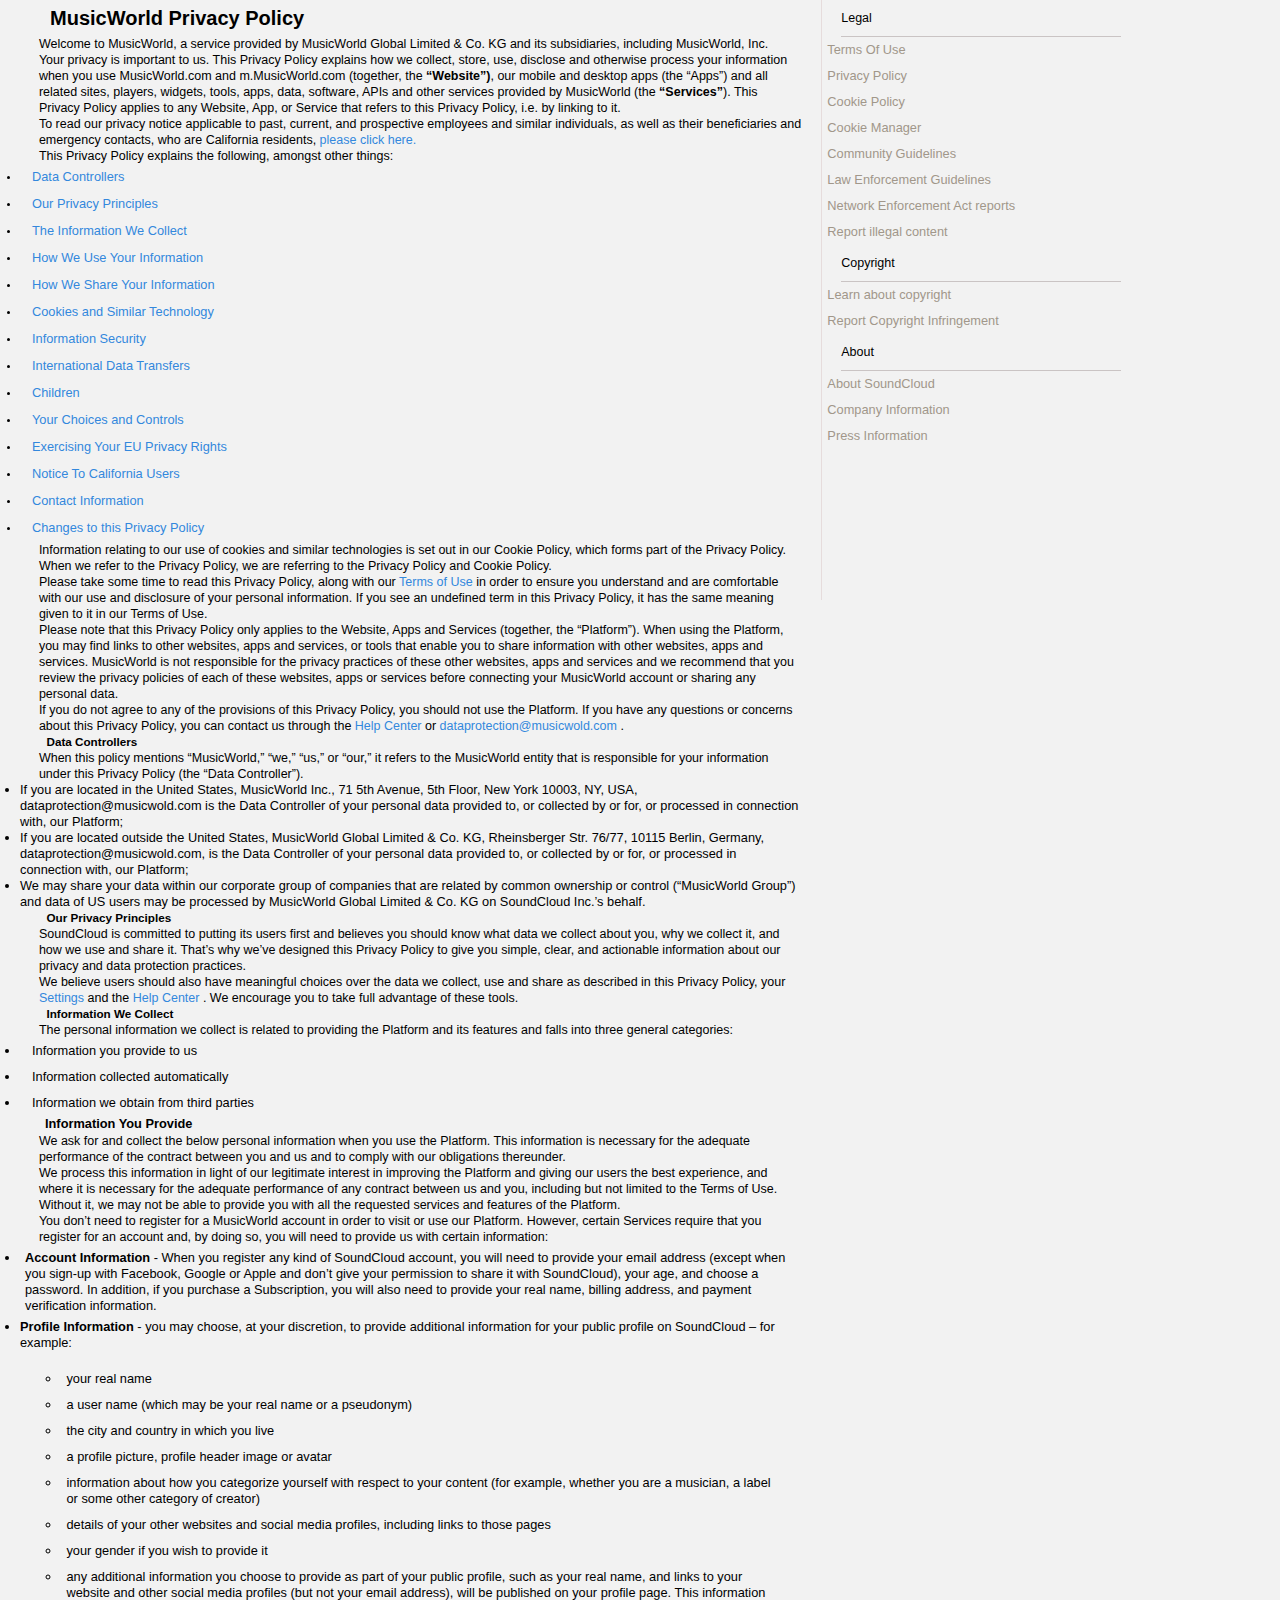
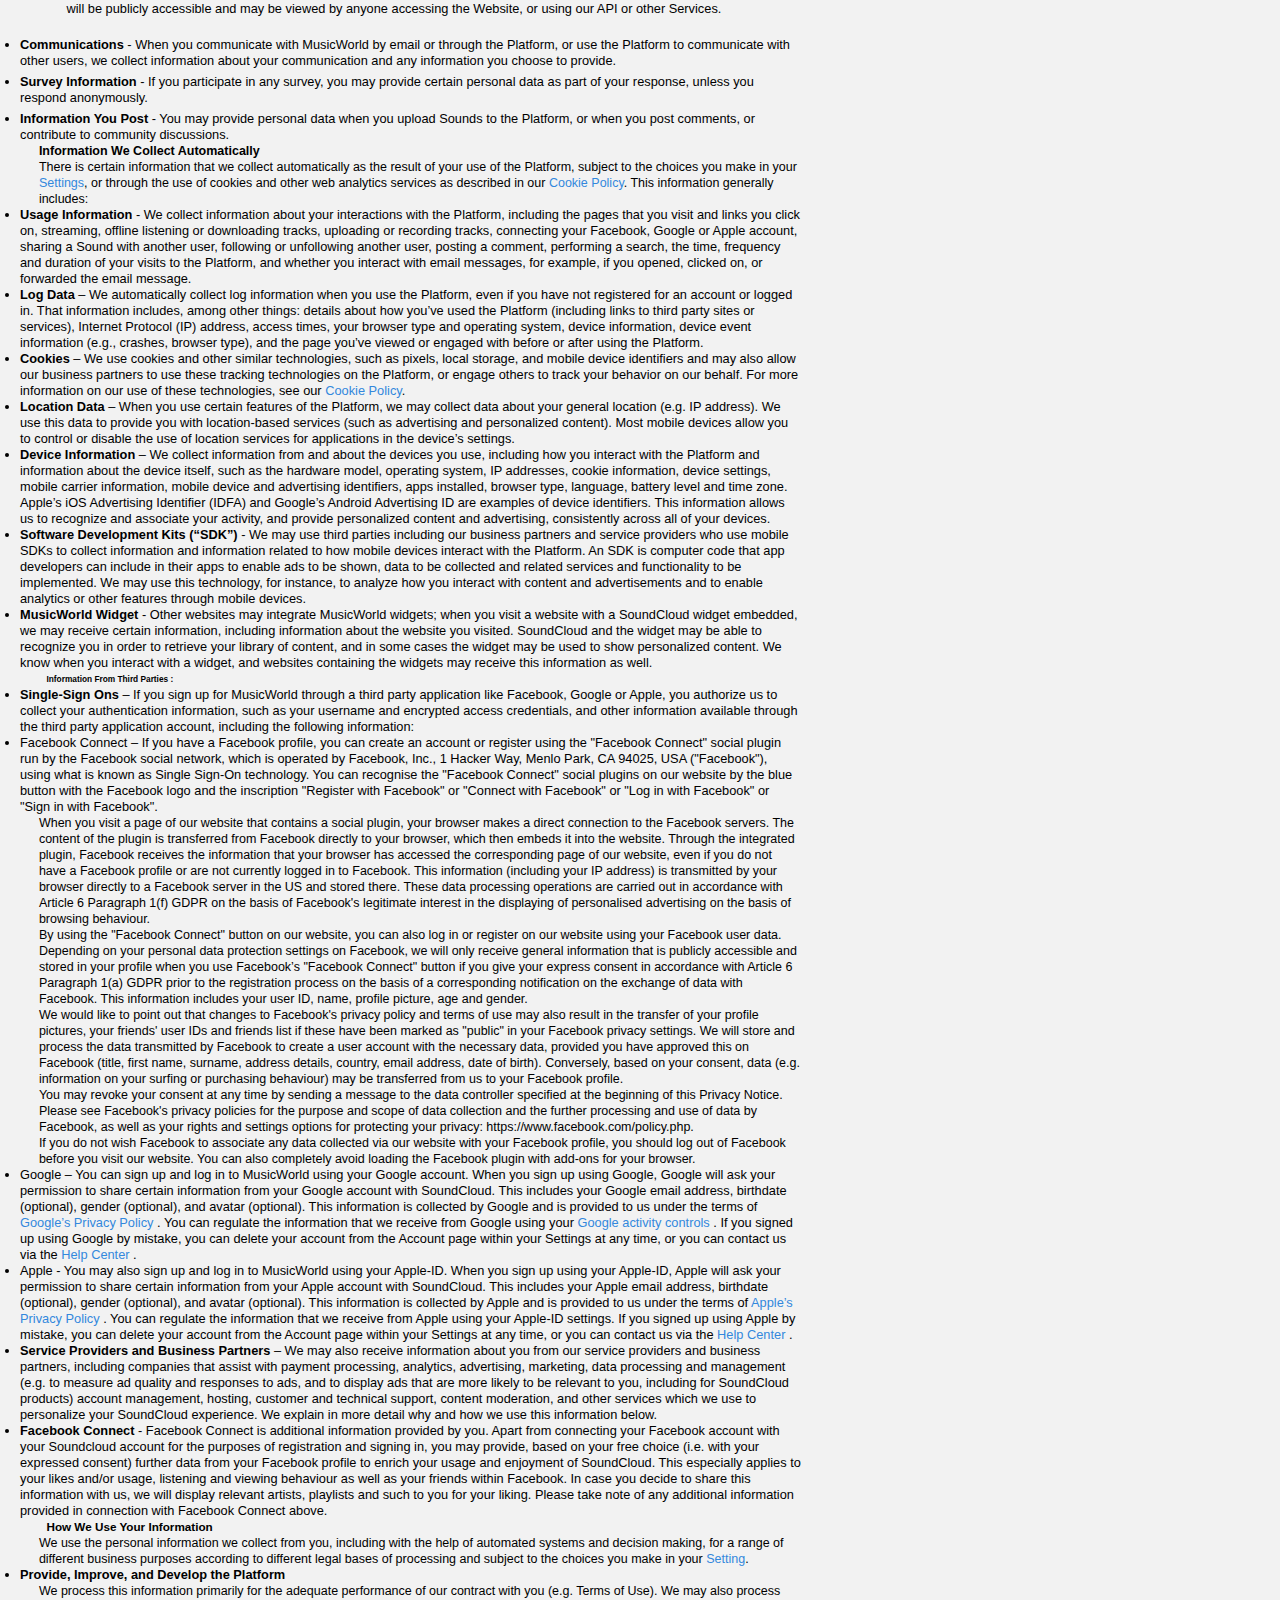
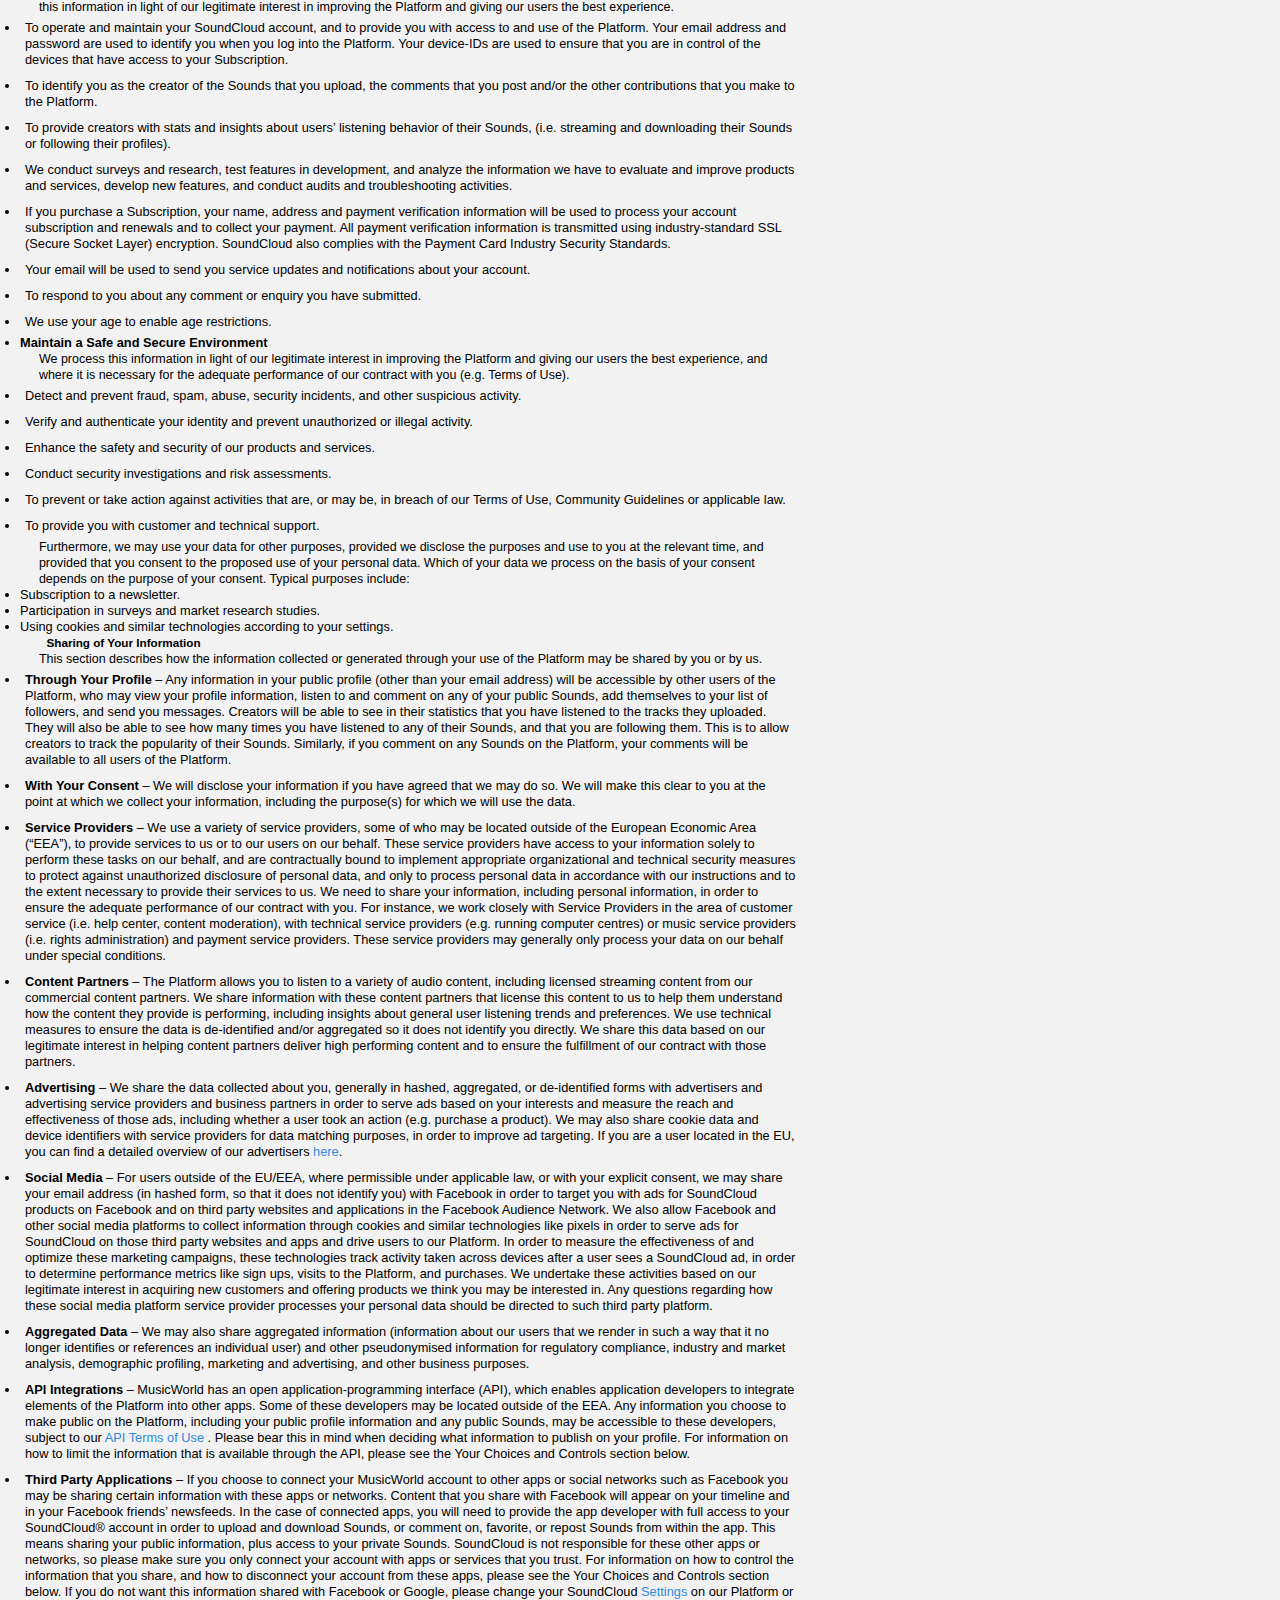
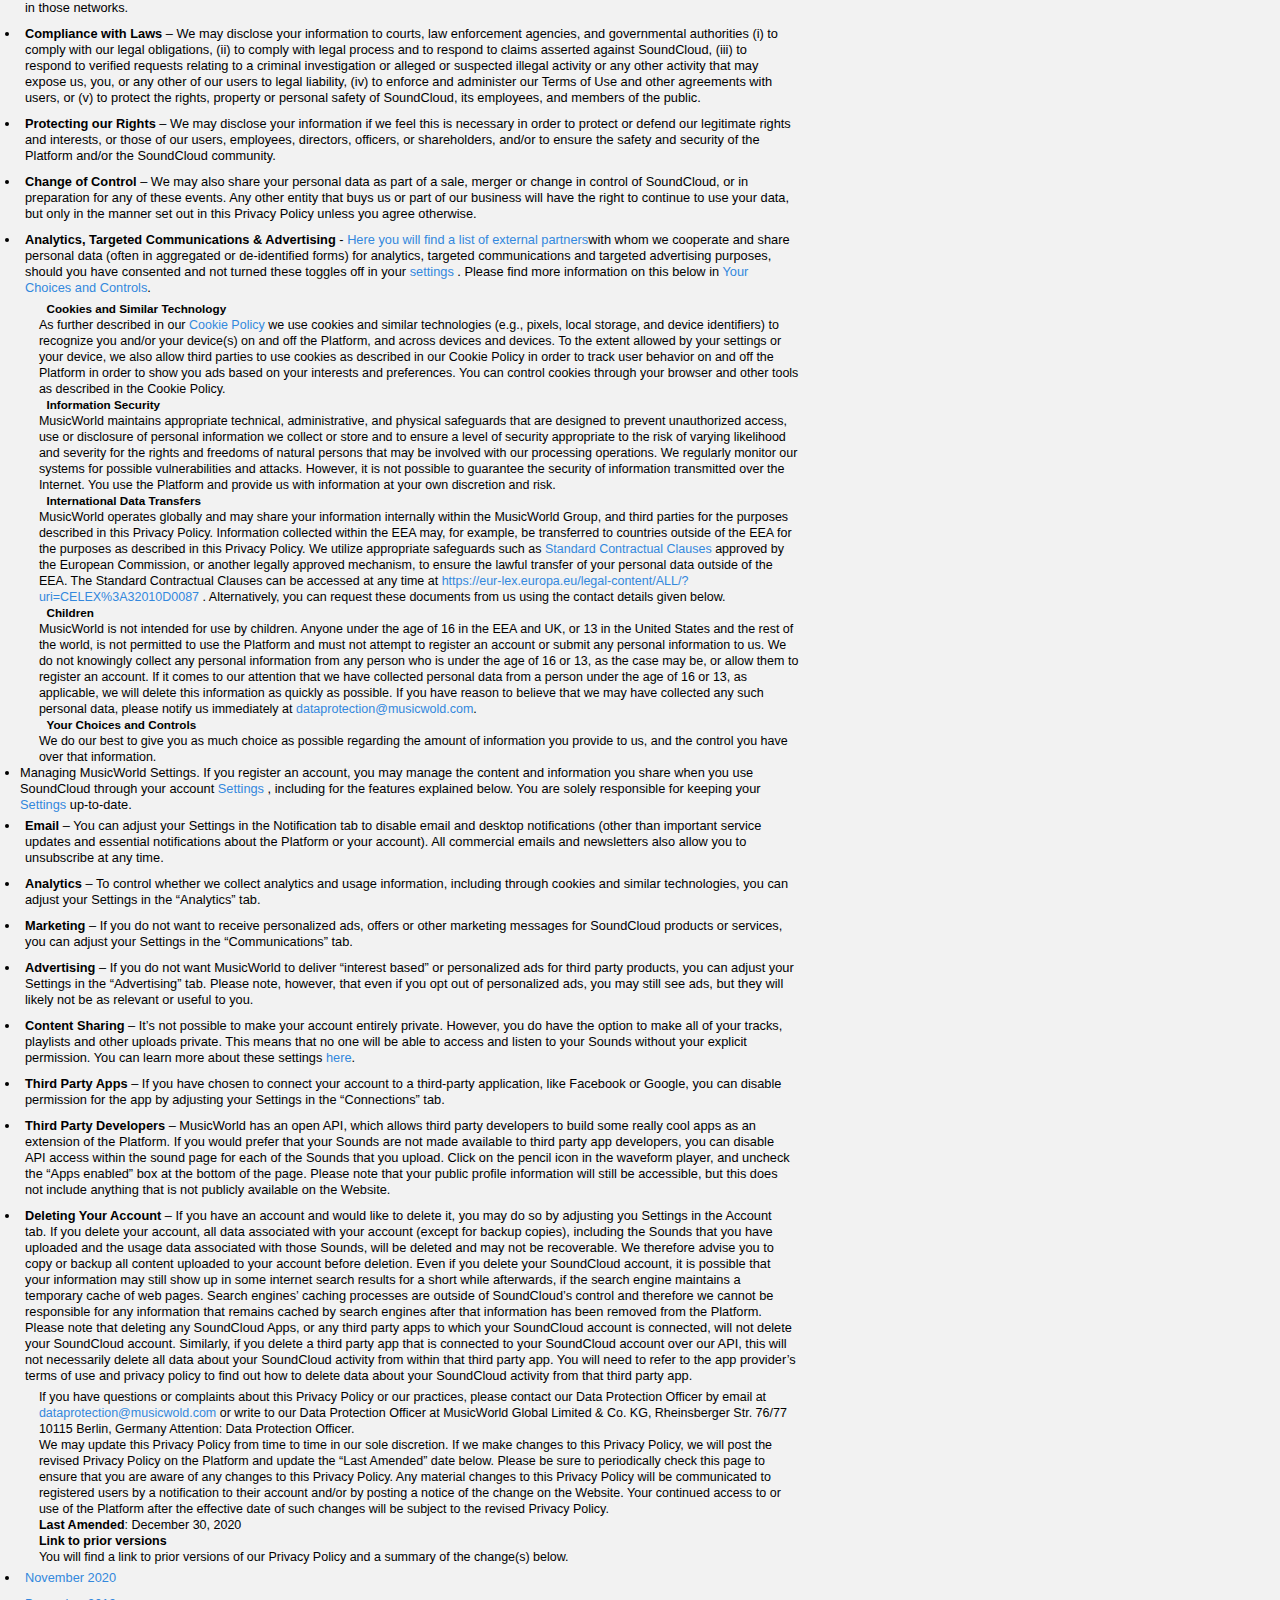
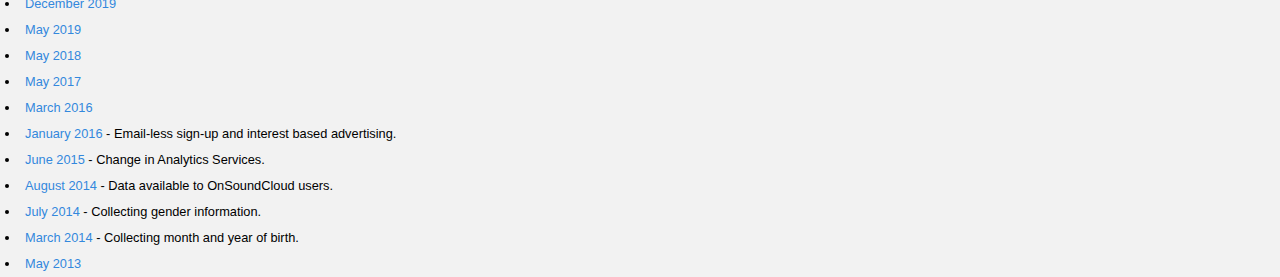
<file: privacy_policy.html>
<!DOCTYPE html>
<html lang="en">
<head>
  <meta charset="UTF-8">
  <meta http-equiv="X-UA-Compatible" content="IE=edge">
  <meta name="viewport" content="width=device-width, initial-scale=1.0">
  <title>Privacy Policy and MusicWorld</title>
  <link rel="stylesheet" href="./assets/css/privacy_policy.css">
  <link rel="stylesheet" href="./assets/css/base.css">
  <link rel="icon" type="image/x-icon" href="./assets/img/favicon.png">
</head>
<body>
  <div class="container_privacy_policy">
    <div class="privacy_policy_left">
      <div class="privacy_policy_title">
        <h1 class="privacy_policy_text">
          MusicWorld Privacy Policy
        </h1>
        <p>Welcome to MusicWorld, a service provided by MusicWorld Global Limited & Co. KG
           and its subsidiaries, including MusicWorld, Inc.</p>
        <p>Your privacy is important to us. This Privacy Policy 
          explains how we collect, store, use, disclose and otherwise process 
          your information when you use MusicWorld.com and m.MusicWorld.com
           (together, the <strong>“Website”)</strong>, our mobile and desktop apps (the “Apps”) and all 
           related sites, players, widgets, tools, apps, data, software, APIs and other services 
           provided by MusicWorld (the <strong>“Services”</strong>). This Privacy Policy applies to any Website, App,
            or Service that refers to this Privacy Policy, i.e. by linking to it.</p>
        <p>To read our privacy notice applicable to past, current, and prospective employees and similar individuals, 
          as well as their beneficiaries and emergency contacts, who are California residents,
          <a href="" class="click_hear">please click here.</a>
        </p>
        <p>This Privacy Policy explains the following, amongst other things:</p>
        <ul class="privacy_policy_title_list">
          <li><a href="">Data Controllers</a></li>
          <li><a href="">Our Privacy Principles</a></li>
          <li><a href="">The Information We Collect</a></li>
          <li><a href="">How We Use Your Information</a></li>
          <li><a href="">How We Share Your Information</a></li>
          <li><a href="">Cookies and Similar Technology</a></li>
          <li><a href="">Information Security</a></li>
          <li><a href="">International Data Transfers</a></li>
          <li><a href="">Children</a></li>
          <li><a href="">Your Choices and Controls</a></li>
          <li><a href="">Exercising Your EU Privacy Rights</a></li>
          <li><a href="">Notice To California Users</a></li>
          <li><a href="">Contact Information</a></li>
          <li><a href="">Changes to this Privacy Policy</a></li>
        </ul>
        <p>
          Information relating to our use of cookies and similar 
          technologies is set out in our Cookie Policy, which forms 
          part of the Privacy Policy. When we refer to the Privacy Policy, 
          we are referring to the Privacy Policy and Cookie Policy.
        </p>
        <p>Please take some time to read this Privacy Policy, along with our <a href="" class="terms_of_use">Terms of Use</a> in order to ensure you understand and are comfortable with our
          use and disclosure of your personal information.
           If you see an undefined term in this Privacy Policy, 
           it has the same meaning given to it in our Terms of Use. </p>
        <p>Please note that this Privacy Policy only applies to the Website, 
          Apps and Services (together, the “Platform”). When using the Platform,
           you may find links to other websites, apps and services, 
           or tools that enable you to share information with other websites,
            apps and services. MusicWorld is not responsible for the privacy
             practices of these other websites, apps and services and we recommend
              that you review the privacy policies of each of these websites, apps 
              or services before connecting your MusicWorld account or sharing any personal data.</p>   
        <p>
          If you do not agree to any of the provisions of this Privacy Policy, you should not use the Platform.
           If you have any questions or concerns about this Privacy Policy, you can contact us through the
           <a href=""> Help Center</a> or <a href="">dataprotection@musicwold.com</a> .
        </p>
      </div>
      <div class="data_controllers">
        <h3>Data Controllers</h3>
        <p>
          When this policy mentions “MusicWorld,” “we,” “us,” or “our,” it refers to the
          MusicWorld entity that is responsible for your information 
           under this Privacy Policy (the “Data Controller”).
        </p>
        <ul class="data_controllers_title">
          <li>If you are located in the United States, MusicWorld Inc., 71 5th Avenue,
             5th Floor, New York 10003, NY, USA, dataprotection@musicwold.com is the 
             Data Controller of your personal data provided to, or collected by or for,
              or processed in connection with, our Platform;</li>
          <li>If you are located outside the United States, MusicWorld
             Global Limited & Co. KG, Rheinsberger Str. 76/77, 10115 Berlin,
              Germany, dataprotection@musicwold.com, is the Data Controller of
               your personal data provided to, or collected by or for, or processed
                in connection with, our Platform;</li>
          <li>We may share your data within our corporate group of companies that are related by common ownership or control 
            (“MusicWorld Group”) and data of US users may be processed by MusicWorld Global Limited & Co. KG on SoundCloud Inc.’s behalf.</li>
        </ul>
      </div>
      <div class="our_privacy_principles">
        <h3>Our Privacy Principles</h3>
        <p>
          SoundCloud is committed to putting its users first and believes
           you should know what data we collect about you, why we collect it,
            and how we use and share it. That’s why we’ve designed this Privacy 
            Policy to give you simple, clear, and actionable information about our
             privacy and data protection practices.
        </p>
        <p>
          We believe users should also have meaningful choices over the data we collect, use and 
          share as described in this Privacy Policy, your <a href=""> Settings</a> and the <a href="">Help Center</a>
          . We encourage you to take full advantage of these tools.
        </p>
      </div>
      <div class="information_we_collect">
        <h3>Information We Collect</h3>
        <p>The personal information we collect is related to providing the Platform and its features and falls into three general categories:</p>
        <ul class="information_we_collect_list">
          <li>Information you provide to us</li>
          <li>Information collected automatically</li>
          <li>Information we obtain from third parties</li>
        </ul>
        <strong class="information_we_collect_text">Information You Provide</strong>
        <p>We ask for and collect the below personal information when you use the Platform. This information is necessary for the adequate performance of the contract between you and us and to comply with our obligations thereunder.</p>
        <p>We process this information in light of our legitimate interest in improving the Platform and giving our users the best experience, and where it is necessary for the adequate performance of any contract between us and you, including but not limited to the Terms of Use. Without it, we may not be able to provide you with all the requested services and features of the Platform.</p>
        <p>You don’t need to register for a MusicWorld account in order to visit or use our Platform. However, certain Services require that you register for an account and, by doing so, you will need to provide us with certain information:</p>
        <ul >
          <li class="information_we_collect_account"><strong>Account Information</strong> - When you register any kind of SoundCloud account, you will need to provide your email address (except when you sign-up with Facebook, Google or Apple and don’t give your permission to share it with SoundCloud), your age, and choose a password. In addition, if you purchase a Subscription, you will also need to provide your real name, billing address, and payment verification information.</li>
          <li><strong>Profile Information</strong> - you may choose, at your discretion, to provide additional information for your public profile on SoundCloud – for example:
            <ul class="list_content">
              <li>your real name</li>
              <li>a user name (which may be your real name or a pseudonym)</li>
              <li>the city and country in which you live</li>
              <li>a profile picture, profile header image or avatar</li>
              <li>information about how you categorize yourself with respect to your content (for example, whether you are a musician, a label or some other category of creator)</li>
              <li>details of your other websites and social media profiles, including links to those pages</li>
              <li>your gender if you wish to provide it</li>
              <li>any additional information you choose to provide as part of your public profile, such as your real name, and links to your website and other social media profiles (but not your email address), will be published on your profile page. This information will be publicly accessible and may be viewed by anyone accessing the Website, or using our API or other Services.</li>
            </ul>
          </li>
          <li><strong>Communications</strong> - When you communicate with MusicWorld by email or through the Platform, or use the Platform to communicate with other users, we collect information about your communication and any information you choose to provide.</li>
          <li class="information_we_collect_Survey"><strong>Survey Information </strong>- If you participate in any survey, you may provide certain personal data as part of your response, unless you respond anonymously.</li>
          <li><strong>Information You Post</strong> - You may provide personal data when you upload Sounds to the Platform, or when you post comments, or contribute to community discussions.</li>
        </ul>
        <p><strong>Information We Collect Automatically</strong></p>
        <p>There is certain information that we collect automatically as the result of your use of the Platform, subject to the choices you make in your <a href=""> Settings</a>, or through the use of cookies and other web analytics services as described in our 
            <a href=""> Cookie Policy</a>. This information generally includes:  
        </p>
        <ul>
          <li><strong>Usage Information</strong> - We collect information about your interactions with the Platform, including the pages that you visit and links you click on, streaming, offline listening or downloading tracks, uploading or recording tracks, connecting your Facebook, Google or Apple account, sharing a Sound with another user, following or unfollowing another user, posting a comment, performing a search, the time, frequency and duration of your visits to the Platform, and whether you interact with email messages, for example, if you opened, clicked on, or forwarded the email message.</li>
          <li><strong>Log Data</strong> – We automatically collect log information when you use the Platform, even if you have not registered for an account or logged in. That information includes, among other things: details about how you’ve used the Platform (including links to third party sites or services), Internet Protocol (IP) address, access times, your browser type and operating system, device information, device event information (e.g., crashes, browser type), and the page you’ve viewed or engaged with before or after using the Platform.</li>
          <li><strong>Cookies</strong> – We use cookies and other similar technologies, such as pixels, local storage, and mobile device identifiers and may also allow our business partners to use these tracking technologies on the Platform, or engage others to track your behavior on our behalf. For more information on our use of these technologies, see our <a href=""> Cookie Policy</a>.</li>
          <li><strong>Location Data</strong> – When you use certain features of the Platform, we may collect data about your general location (e.g. IP address). We use this data to provide you with location-based services (such as advertising and personalized content). Most mobile devices allow you to control or disable the use of location services for applications in the device’s settings.</li>
          <li><strong>Device Information</strong> – We collect information from and about the devices you use, including how you interact with the Platform and information about the device itself, such as the hardware model, operating system, IP addresses, cookie information, device settings, mobile carrier information, mobile device and advertising identifiers, apps installed, browser type, language, battery level and time zone. Apple’s iOS Advertising Identifier (IDFA) and Google’s Android Advertising ID are examples of device identifiers. This information allows us to recognize and associate your activity, and provide personalized content and advertising, consistently across all of your devices.</li>
          <li><strong>Software Development Kits (“SDK”)</strong> - We may use third parties including our business partners and service providers who use mobile SDKs to collect information and information related to how mobile devices interact with the Platform. An SDK is computer code that app developers can include in their apps to enable ads to be shown, data to be collected and related services and functionality to be implemented. We may use this technology, for instance, to analyze how you interact with content and advertisements and to enable analytics or other features through mobile devices.</li>
          <li><strong>MusicWorld Widget</strong> - Other websites may integrate MusicWorld widgets; when you visit a website with a SoundCloud widget embedded, we may receive certain information, including information about the website you visited. SoundCloud and the widget may be able to recognize you in order to retrieve your library of content, and in some cases the widget may be used to show personalized content. We know when you interact with a widget, and websites containing the widgets may receive this information as well.</li>
        </ul>
        <h5>Information From Third Parties : </h5>
        <li><strong>Single-Sign Ons</strong> – If you sign up for MusicWorld through a third party application like Facebook, Google or Apple, you authorize us to collect your authentication information, such as your username and encrypted access credentials, and other information available through the third party application account, including the following information:
           <ul>
             <li>Facebook Connect – If you have a Facebook profile, you can create an account or register using the "Facebook Connect" social plugin run by the Facebook social network, which is operated by Facebook, Inc., 1 Hacker Way, Menlo Park, CA 94025, USA ("Facebook"), using what is known as Single Sign-On technology. You can recognise the "Facebook Connect" social plugins on our website by the blue button with the Facebook logo and the inscription "Register with Facebook" or "Connect with Facebook" or "Log in with Facebook" or "Sign in with Facebook".</li>
             <p>When you visit a page of our website that contains a social plugin, your browser makes a direct connection to the Facebook servers. The content of the plugin is transferred from Facebook directly to your browser, which then embeds it into the website. Through the integrated plugin, Facebook receives the information that your browser has accessed the corresponding page of our website, even if you do not have a Facebook profile or are not currently logged in to Facebook. This information (including your IP address) is transmitted by your browser directly to a Facebook server in the US and stored there. These data processing operations are carried out in accordance with Article 6 Paragraph 1(f) GDPR on the basis of Facebook's legitimate interest in the displaying of personalised advertising on the basis of browsing behaviour.
            </p>
            <p>By using the "Facebook Connect" button on our website, you can also log in or register on our website using your Facebook user data. Depending on your personal data protection settings on Facebook, we will only receive general information that is publicly accessible and stored in your profile when you use Facebook’s "Facebook Connect" button if you give your express consent in accordance with Article 6 Paragraph 1(a) GDPR prior to the registration process on the basis of a corresponding notification on the exchange of data with Facebook. This information includes your user ID, name, profile picture, age and gender.</p>
            <p>We would like to point out that changes to Facebook's privacy policy and terms of use may also result in the transfer of your profile pictures, your friends' user IDs and friends list if these have been marked as "public" in your Facebook privacy settings. We will store and process the data transmitted by Facebook to create a user account with the necessary data, provided you have approved this on Facebook (title, first name, surname, address details, country, email address, date of birth). Conversely, based on your consent, data (e.g. information on your surfing or purchasing behaviour) may be transferred from us to your Facebook profile.
            </p>
            <p>You may revoke your consent at any time by sending a message to the data controller specified at the beginning of this Privacy Notice.</p>
            <p>Please see Facebook's privacy policies for the purpose and scope of data collection and the further processing and use of data by Facebook, as well as your rights and settings options for protecting your privacy: https://www.facebook.com/policy.php.</p>
            <p>If you do not wish Facebook to associate any data collected via our website with your Facebook profile, you should log out of Facebook before you visit our website. You can also completely avoid loading the Facebook plugin with add-ons for your browser.</p>
            <li>Google – You can sign up and log in to MusicWorld using your Google account. When you sign up using Google, Google will ask your permission to share certain information from your Google account with SoundCloud. This includes your Google email address, birthdate (optional), gender (optional), and avatar (optional). This information is collected by Google and is provided to us under the terms of <a href=""> Google’s Privacy Policy</a>
              . You can regulate the information that we receive from Google using your 
              <a href="">Google activity controls</a> . If you signed up using Google by mistake, you can delete your account from the Account page within your Settings at any time, or you can contact us via the
              <a href=""> Help Center</a> .
            </li>
            <li>
              Apple - You may also sign up and log in to MusicWorld using your Apple-ID. When you sign up using your Apple-ID, Apple will ask your permission to share certain information from your Apple account with SoundCloud. This includes your Apple email address, birthdate (optional), gender (optional), and avatar (optional). This information is collected by Apple and is provided to us under the terms of 
              <a href="">Apple’s Privacy Policy</a> . You can regulate the information that we receive from Apple using your Apple-ID settings. If you signed up using Apple by mistake, you can delete your account from the Account page within your Settings at any time, or you can contact us via the
              <a href=""> Help Center</a> .
            </li>
           </ul>
        </li>
        <li><strong>Service Providers and Business Partners</strong> – We may also receive information about you from our service providers and business partners, including companies that assist with payment processing, analytics, advertising, marketing, data processing and management (e.g. to measure ad quality and responses to ads, and to display ads that are more likely to be relevant to you, including for SoundCloud products) account management, hosting, customer and technical support, content moderation, and other services which we use to personalize your SoundCloud experience. We explain in more detail why and how we use this information below.</li>
        <li><strong>Facebook Connect</strong> - Facebook Connect is additional information provided by you. Apart from connecting your Facebook account with your Soundcloud account for the purposes of registration and signing in, you may provide, based on your free choice (i.e. with your expressed consent) further data from your Facebook profile to enrich your usage and enjoyment of SoundCloud. This especially applies to your likes and/or usage, listening and viewing behaviour as well as your friends within Facebook. In case you decide to share this information with us, we will display relevant artists, playlists and such to you for your liking. Please take note of any additional information provided in connection with Facebook Connect above.</li>

      </div>
      <div class="how_we_use_your_information">
        <h3>How We Use Your Information</h3>
        <p>We use the personal information we collect from you, including with the help of automated systems and decision making, for a range of different business purposes according to different legal bases of processing and subject to the choices you make in your <a href="">Setting</a>.</p>
        <li><strong>Provide, Improve, and Develop the Platform</strong></li>
        <p>We process this information primarily for the adequate performance of our contract with you (e.g. Terms of Use). We may also process this information in light of our legitimate interest in improving the Platform and giving our users the best experience.</p>
        <ul class="how_we_use_your_information-text">
          <li>To operate and maintain your SoundCloud account, and to provide you with access to and use of the Platform. Your email address and password are used to identify you when you log into the Platform. Your device-IDs are used to ensure that you are in control of the devices that have access to your Subscription.</li>
          <li>To identify you as the creator of the Sounds that you upload, the comments that you post and/or the other contributions that you make to the Platform.</li>
          <li>To provide creators with stats and insights about users’ listening behavior of their Sounds, (i.e. streaming and downloading their Sounds or following their profiles).</li>
          <li>We conduct surveys and research, test features in development, and analyze the information we have to evaluate and improve products and services, develop new features, and conduct audits and troubleshooting activities.</li>
          <li>If you purchase a Subscription, your name, address and payment verification information will be used to process your account subscription and renewals and to collect your payment. All payment verification information is transmitted using industry-standard SSL (Secure Socket Layer) encryption. SoundCloud also complies with the Payment Card Industry Security Standards.</li>
          <li>Your email will be used to send you service updates and notifications about your account.</li>
          <li>To respond to you about any comment or enquiry you have submitted.</li>
          <li>We use your age to enable age restrictions.</li>
        </ul>
        <li>
          <strong>Maintain a Safe and Secure Environment</strong>
        </li>
        <p>We process this information in light of our legitimate interest in improving the Platform and giving our users the best experience, and where it is necessary for the adequate performance of our contract with you (e.g. Terms of Use).</p>
        <ul class="how_we_use_your_information-text">
          <li>Detect and prevent fraud, spam, abuse, security incidents, and other suspicious activity.</li>
          <li>Verify and authenticate your identity and prevent unauthorized or illegal activity.</li>
          <li>Enhance the safety and security of our products and services.</li>
          <li>Conduct security investigations and risk assessments.</li>
          <li>To prevent or take action against activities that are, or may be, in breach of our Terms of Use, Community Guidelines or applicable law.</li>
          <li>To provide you with customer and technical support.</li>
        </ul>
        <p>Furthermore, we may use your data for other purposes, provided we disclose the purposes and use to you at the relevant time, and provided that you consent to the proposed use of your personal data. Which of your data we process on the basis of your consent depends on the purpose of your consent. Typical purposes include:</p>
        <ul>
          <li>Subscription to a newsletter.</li>
          <li>Participation in surveys and market research studies.</li>
          <li>Using cookies and similar technologies according to your settings.</li>
        </ul>
      </div>
      <div class="sharing_of_your_information">
         <h3>Sharing of Your Information</h3>
         <p>This section describes how the information collected or generated through your use of the Platform may be shared by you or by us.</p>
         <ul class="how_we_use_your_information-text">
           <li><strong>Through Your Profile</strong> – Any information in your public profile (other than your email address) will be accessible by other users of the Platform, who may view your profile information, listen to and comment on any of your public Sounds, add themselves to your list of followers, and send you messages. Creators will be able to see in their statistics that you have listened to the tracks they uploaded. They will also be able to see how many times you have listened to any of their Sounds, and that you are following them. This is to allow creators to track the popularity of their Sounds. Similarly, if you comment on any Sounds on the Platform, your comments will be available to all users of the Platform.</li>
           <li><strong>With Your Consent</strong> – We will disclose your information if you have agreed that we may do so. We will make this clear to you at the point at which we collect your information, including the purpose(s) for which we will use the data.</li>
           <li><strong>Service Providers</strong> – We use a variety of service providers, some of who may be located outside of the European Economic Area (“EEA”), to provide services to us or to our users on our behalf. These service providers have access to your information solely to perform these tasks on our behalf, and are contractually bound to implement appropriate organizational and technical security measures to protect against unauthorized disclosure of personal data, and only to process personal data in accordance with our instructions and to the extent necessary to provide their services to us. We need to share your information, including personal information, in order to ensure the adequate performance of our contract with you. For instance, we work closely with Service Providers in the area of customer service (i.e. help center, content moderation), with technical service providers (e.g. running computer centres) or music service providers (i.e. rights administration) and payment service providers. These service providers may generally only process your data on our behalf under special conditions.</li>
           <li><strong>Content Partners</strong> – The Platform allows you to listen to a variety of audio content, including licensed streaming content from our commercial content partners. We share information with these content partners that license this content to us to help them understand how the content they provide is performing, including insights about general user listening trends and preferences. We use technical measures to ensure the data is de-identified and/or aggregated so it does not identify you directly. We share this data based on our legitimate interest in helping content partners deliver high performing content and to ensure the fulfillment of our contract with those partners.</li>
           <li><strong>Advertising</strong> – We share the data collected about you, generally in hashed, aggregated, or de-identified forms with advertisers and advertising service providers and business partners in order to serve ads based on your interests and measure the reach and effectiveness of those ads, including whether a user took an action (e.g. purchase a product). We may also share cookie data and device identifiers with service providers for data matching purposes, in order to improve ad targeting. If you are a user located in the EU, you can find a detailed overview of our advertisers <a href="">here</a>.</li>
           <li><strong>Social Media</strong> – For users outside of the EU/EEA, where permissible under applicable law, or with your explicit consent, we may share your email address (in hashed form, so that it does not identify you) with Facebook in order to target you with ads for SoundCloud products on Facebook and on third party websites and applications in the Facebook Audience Network. We also allow Facebook and other social media platforms to collect information through cookies and similar technologies like pixels in order to serve ads for SoundCloud on those third party websites and apps and drive users to our Platform. In order to measure the effectiveness of and optimize these marketing campaigns, these technologies track activity taken across devices after a user sees a SoundCloud ad, in order to determine performance metrics like sign ups, visits to the Platform, and purchases. We undertake these activities based on our legitimate interest in acquiring new customers and offering products we think you may be interested in. Any questions regarding how these social media platform service provider processes your personal data should be directed to such third party platform.</li>
           <li><strong>Aggregated Data</strong> – We may also share aggregated information (information about our users that we render in such a way that it no longer identifies or references an individual user) and other pseudonymised information for regulatory compliance, industry and market analysis, demographic profiling, marketing and advertising, and other business purposes.</li>
           <li><strong>API Integrations</strong> – MusicWorld has an open application-programming interface (API), which enables application developers to integrate elements of the Platform into other apps. Some of these developers may be located outside of the EEA. Any information you choose to make public on the Platform, including your public profile information and any public Sounds, may be accessible to these developers, subject to our
             <a href=""> API Terms of Use</a> . Please bear this in mind when deciding what information to publish on your profile. For information on how to limit the information that is available through the API, please see the Your Choices and Controls section below.
           </li>
           <li><strong>Third Party Applications</strong> – If you choose to connect your MusicWorld account to other apps or social networks such as Facebook you may be sharing certain information with these apps or networks. Content that you share with Facebook will appear on your timeline and in your Facebook friends’ newsfeeds. In the case of connected apps, you will need to provide the app developer with full access to your SoundCloud® account in order to upload and download Sounds, or comment on, favorite, or repost Sounds from within the app. This means sharing your public information, plus access to your private Sounds. SoundCloud is not responsible for these other apps or networks, so please make sure you only connect your account with apps or services that you trust. For information on how to control the information that you share, and how to disconnect your account from these apps, please see the Your Choices and Controls section below. If you do not want this information shared with Facebook or Google, please change your SoundCloud
             <a href="">Settings</a>  on our Platform or in those networks.
           </li>
           <li><strong>Compliance with Laws</strong> – We may disclose your information to courts, law enforcement agencies, and governmental authorities (i) to comply with our legal obligations, (ii) to comply with legal process and to respond to claims asserted against SoundCloud, (iii) to respond to verified requests relating to a criminal investigation or alleged or suspected illegal activity or any other activity that may expose us, you, or any other of our users to legal liability, (iv) to enforce and administer our Terms of Use and other agreements with users, or (v) to protect the rights, property or personal safety of SoundCloud, its employees, and members of the public.</li>
           <li><strong>Protecting our Rights</strong> – We may disclose your information if we feel this is necessary in order to protect or defend our legitimate rights and interests, or those of our users, employees, directors, officers, or shareholders, and/or to ensure the safety and security of the Platform and/or the SoundCloud community.</li>
           <li><strong>Change of Control</strong> – We may also share your personal data as part of a sale, merger or change in control of SoundCloud, or in preparation for any of these events. Any other entity that buys us or part of our business will have the right to continue to use your data, but only in the manner set out in this Privacy Policy unless you agree otherwise.</li>
           <li><strong>Analytics, Targeted Communications & Advertising</strong> - <a href="">Here you will find a list of external partners</a>with whom we cooperate and share personal data (often in aggregated or de-identified forms) for analytics, targeted communications and targeted advertising purposes, should you have consented and not turned these toggles off in your
             <a href="">settings</a> . Please find more information on this below in
             <a href=""> Your Choices and Controls</a>.
          </li>
         </ul>
      </div>
      <div class="cookies_and_similar_technology">
        <h3>Cookies and Similar Technology</h3>
        <p>As further described in our 
          <a href=""> Cookie Policy</a>
          we use cookies and similar technologies (e.g., pixels, local storage, and device identifiers) to recognize you and/or your device(s) on and off the Platform, and across devices and devices. To the extent allowed by your settings or your device, we also allow third parties to use cookies as described in our Cookie Policy in order to track user behavior on and off the Platform in order to show you ads based on your interests and preferences. You can control cookies through your browser and other tools as described in the Cookie Policy.
        </p>
      </div>
      <div class="information_security">
        <h3>
          Information Security
        </h3>
        <p>
          MusicWorld maintains appropriate technical, administrative, and physical safeguards that are designed to prevent unauthorized access, use or disclosure of personal information we collect or store and to ensure a level of security appropriate to the risk of varying likelihood and severity for the rights and freedoms of natural persons that may be involved with our processing operations. We regularly monitor our systems for possible vulnerabilities and attacks. However, it is not possible to guarantee the security of information transmitted over the Internet. You use the Platform and provide us with information at your own discretion and risk.
        </p>
      </div>
      <div class="international_data_transfers">
        <h3>International Data Transfers</h3>
        <p>MusicWorld operates globally and may share your information internally within the MusicWorld Group, and third parties for the purposes described in this Privacy Policy. Information collected within the EEA may, for example, be transferred to countries outside of the EEA for the purposes as described in this Privacy Policy. We utilize appropriate safeguards such as
          <a href="">Standard Contractual Clauses </a>
          approved by the European Commission, or another legally approved mechanism, to ensure the lawful transfer of your personal data outside of the EEA. The Standard Contractual Clauses can be accessed at any time at
          <a href="">https://eur-lex.europa.eu/legal-content/ALL/?uri=CELEX%3A32010D0087</a>
          . Alternatively, you can request these documents from us using the contact details given below.
        </p>
      </div>
      <div class="children">
        <h3>Children</h3>
        <p>MusicWorld is not intended for use by children. Anyone under the age of 16 in the EEA and UK, or 13 in the United States and the rest of the world, is not permitted to use the Platform and must not attempt to register an account or submit any personal information to us. We do not knowingly collect any personal information from any person who is under the age of 16 or 13, as the case may be, or allow them to register an account. If it comes to our attention that we have collected personal data from a person under the age of 16 or 13, as applicable, we will delete this information as quickly as possible. If you have reason to believe that we may have collected any such personal data, please notify us immediately at
          <a href=""> dataprotection@musicwold.com</a>.
        </p>
      </div>
      <div class="Your_Choices_and_controls">
        <h3>Your Choices and Controls</h3>
        <p>We do our best to give you as much choice as possible regarding the amount of information you provide to us, and the control you have over that information.</p>
        <li>
          Managing MusicWorld Settings. If you register an account, you may manage the content and information you share when you use SoundCloud through your account
            <a href="">Settings</a> , including for the features explained below. You are solely responsible for keeping your
            <a href="">Settings</a> up-to-date.
          
        </li>
        <ul class="how_we_use_your_information-text">
          <li><strong>Email</strong> – You can adjust your Settings in the Notification tab to disable email and desktop notifications (other than important service updates and essential notifications about the Platform or your account). All commercial emails and newsletters also allow you to unsubscribe at any time.</li>
          <li><strong>Analytics</strong> – To control whether we collect analytics and usage information, including through cookies and similar technologies, you can adjust your Settings in the “Analytics” tab.</li>
          <li> <strong>Marketing </strong> – If you do not want to receive personalized ads, offers or other marketing messages for SoundCloud products or services, you can adjust your Settings in the “Communications” tab.</li>
          <li><strong>Advertising</strong> – If you do not want MusicWorld to deliver “interest based” or personalized ads for third party products, you can adjust your Settings in the “Advertising” tab. Please note, however, that even if you opt out of personalized ads, you may still see ads, but they will likely not be as relevant or useful to you.</li>
          <li><strong>Content Sharing</strong> – It’s not possible to make your account entirely private. However, you do have the option to make all of your tracks, playlists and other uploads private. This means that no one will be able to access and listen to your Sounds without your explicit permission. You can learn more about these settings <a href="">here</a>.</li>
          <li><strong>Third Party Apps</strong> – If you have chosen to connect your account to a third-party application, like Facebook or Google, you can disable permission for the app by adjusting your Settings in the “Connections” tab.</li>
          <li><strong>Third Party Developers</strong> – MusicWorld has an open API, which allows third party developers to build some really cool apps as an extension of the Platform. If you would prefer that your Sounds are not made available to third party app developers, you can disable API access within the sound page for each of the Sounds that you upload. Click on the pencil icon in the waveform player, and uncheck the “Apps enabled” box at the bottom of the page. Please note that your public profile information will still be accessible, but this does not include anything that is not publicly available on the Website.</li>
          <li><strong>Deleting Your Account</strong> – If you have an account and would like to delete it, you may do so by adjusting you Settings in the Account tab. If you delete your account, all data associated with your account (except for backup copies), including the Sounds that you have uploaded and the usage data associated with those Sounds, will be deleted and may not be recoverable. We therefore advise you to copy or backup all content uploaded to your account before deletion. Even if you delete your SoundCloud account, it is possible that your information may still show up in some internet search results for a short while afterwards, if the search engine maintains a temporary cache of web pages. Search engines’ caching processes are outside of SoundCloud’s control and therefore we cannot be responsible for any information that remains cached by search engines after that information has been removed from the Platform. Please note that deleting any SoundCloud Apps, or any third party apps to which your SoundCloud account is connected, will not delete your SoundCloud account. Similarly, if you delete a third party app that is connected to your SoundCloud account over our API, this will not necessarily delete all data about your SoundCloud activity from within that third party app. You will need to refer to the app provider’s terms of use and privacy policy to find out how to delete data about your SoundCloud activity from that third party app.</li>
        </ul>
      </div>
      <div class="Contact_information">
        <p>If you have questions or complaints about this Privacy Policy or our practices, please contact our Data Protection Officer by email at
          <a href=""> dataprotection@musicwold.com</a> or write to our Data Protection Officer at MusicWorld Global Limited & Co. KG, Rheinsberger Str. 76/77 10115 Berlin, Germany Attention: Data Protection Officer.

        </p>
      </div>
      <div class="Changes_to_this_Privacy_Policy">
        <p>We may update this Privacy Policy from time to time in our sole discretion. If we make changes to this Privacy Policy, we will post the revised Privacy Policy on the Platform and update the “Last Amended” date below. Please be sure to periodically check this page to ensure that you are aware of any changes to this Privacy Policy. Any material changes to this Privacy Policy will be communicated to registered users by a notification to their account and/or by posting a notice of the change on the Website. Your continued access to or use of the Platform after the effective date of such changes will be subject to the revised Privacy Policy.</p>
        <p><strong>Last Amended</strong>: December 30, 2020</p>
        <p><strong>Link to prior versions</strong></p>
        <p>You will find a link to prior versions of our Privacy Policy and a summary of the change(s) below.</p>
        <ul class="how_we_use_your_information-text">
          <li><a href="">November 2020</a></li>
          <li><a href="">December 2019</a></li>
          <li><a href="">May 2019</a></li>
          <li><a href="">May 2018</a></li>
          <li><a href="">May 2017</a></li>
          <li><a href="">March 2016</a></li>
          <li><a href="">January 2016</a> - Email-less sign-up and interest based advertising.</li>
          <li><a href="">June 2015</a> - Change in Analytics Services.</li>
          <li><a href="">August 2014</a> - Data available to OnSoundCloud users.</li>
          <li><a href="">July 2014</a> - Collecting gender information.</li>
          <li><a href="">March 2014</a> - Collecting month and year of birth.</li>
          <li><a href="">May 2013</a></li>
        </ul>
      </div>
    </div>
    <div class="privacy_policy_right">
      <div class="privacy_policy_right_top">
        <div class="privacy_policy_right_top_text">
          <p class="privacy_policy_right_top_text-title">Legal</p>
          <div class="privacy_policy_right_top_text-list">
            <ul>
              <li><a href="">Terms Of Use</a></li>
              <li><a href="">Privacy Policy</a></li>
              <li><a href="">Cookie Policy</a></li>
              <li><a href="">Cookie Manager</a></li>
              <li><a href="">Community Guidelines</a></li>
              <li><a href="">Law Enforcement Guidelines</a></li>
              <li><a href="">Network Enforcement Act reports</a></li>
              <li><a href="">Report illegal content</a></li>
            </ul>
          </div>
        </div>

      </div>
      <div class="privacy_policy_right_btn">
        <p class="privacy_policy_right_top_text-title">Copyright</p>
        <div class="privacy_policy_right_top_text-list">
          <ul>
            <li><a href="">Learn about copyright</a></li>
            <li><a href="">Report Copyright Infringement</a></li>
          </ul>
        </div>
      </div>
      <div class="privacy_policy_right_buton">
        <p class="privacy_policy_right_top_text-title">About</p>
        <div class="privacy_policy_right_top_text-list">
          <ul>
            <li><a href="">About SoundCloud</a></li>
            <li><a href="">Company Information</a></li>
            <li><a href="">Press Information</a></li>
          </ul>
        </div>
      </div>
    </div>
  </div>
</body>
</html>
</file>
<file: assets/css/privacy_policy.css>
body {
  height: 100%;
  width: 1240px;
}
.container_privacy_policy {
  display: flex;
  justify-content: space-between;
}
.privacy_policy_left {
  width: 880px;
  padding-right: 20px;
  padding-left: 20px;
}
.privacy_policy_right {
  /* position:fixed; cố định menu */
  width: 450px;
}
.privacy_policy_text {
  padding: 10px 10px;
  margin-left: 20px;
}
p {
  font-size: 12.5px;
  margin-left: 0.5cm;
}
a {
  text-decoration: none;
  color: #38d;
}
h3 {
  margin-left: 0.7cm;
}
h5 {
  margin-left: 0.7cm;
}
li {
  font-size: 12.8px;
}
.click_hear {
  text-decoration: none;
  color: #38d;
}
.privacy_policy_title_list li {
  font-size: 10px;
  padding: 5px 10px 5px 12px;
}
.privacy_policy_title_list li a {
  text-decoration: none;
  color: #38d;
  font-size: 12.8px;
}
.data_controllers_title li {
  font-size: 12.8px;
}
.information_we_collect_list li {
  font-size: 12.8px;
  padding: 5px 10px 5px 12px;
}
.information_we_collect_text {
  font-size: 12.8px;
  margin-left: 25px;
}
.list_content {
  margin-left: 0.7cm;
  padding: 15px;
}
.list_content li {
  padding: 5px;
}
.information_we_collect_account {
  padding: 5px 5px;
}
.information_we_collect_Survey {
  padding: 5px 0px;
}
.privacy_policy_right_top_text-title {
  padding: 10px 0px;
  width: 280px;
  border-bottom: 1px solid rgb(202, 196, 196);
}
.privacy_policy_right_top_text-list ul li {
  list-style: none;
  padding: 5px 5px;
}
.privacy_policy_right_top_text-list ul li a {
  color: rgb(161, 151, 138);
}
.privacy_policy_right_top_text-list ul li a:hover {
  color: black;
}
.privacy_policy_right {
  border-left: 1px solid rgb(230, 220, 220);
  height: 600px;
}
.how_we_use_your_information-text li {
  padding: 5px 5px;
}
</file>
<file: assets/css/base.css>
/*=========*/
:root {
  --white-color: #fff;
  --black-color: #000;
  --text-color: #333;
  --border-color: #dbdbdb;
  --primary-color: #f50;
}
* {
  box-sizing: inherit;
}
* {
  margin: 0;
  padding: 0;
}
html {
  font-size: 62.5%;
  line-height: 1.6rem;
  font-family: "Poppins", sans-serif;
  box-sizing: border-box;
}
body {
  background-color: rgb(242 242 242);
}
.app {
  background-color: var(--white-color);
  position: relative;
  margin: auto;
  width: 1240px;
}
.grid {
  width: 1200px;
  max-width: 100%;
  margin: 0 auto;
}
.grid_full_width {
  width: 100%;
}
.grid__row {
  display: flex;
  flex-wrap: wrap;
}
/*Animation*/
@keyframes fadeIn {
  from {
    opacity: 0;
  }
  to {
    opacity: 1;
  }
}
@keyframes fadeOut {
  from {
    opacity: 1;
  }
  to {
    opacity: 0;
  }
}
@keyframes growth {
  from {
    transform: scale(var(--growth-from));
  }
  to {
    transform: scale(var(--growth-to));
  }
}
@keyframes again {
  from {
    transform: scale(var(--again-from));
  }
  to {
    transform: scale(var(--again-to));
  }
}
/*Modal*/
.modal {
  position: fixed;
  top: 0;
  right: 0;
  bottom: 0;
  left: 0;
  display: flex;
  animation: fadeIn linear 0.2s;
}
.btn-account {
  display: none;
}
.modal__overlay {
  position: absolute;
  width: 100%;
  height: 100%;
  background-color: rgba(0, 0, 0, 0.8);
}
.notify {
  display: block;
  display: flex;
  position: fixed;
  top: 0;
  right: 0;
  bottom: 0;
  left: 0;
  display: none;
}
.notify__form {
  width: 400px;
  height: 100px;
  text-align: center;
  background-color: var(--white-color);
  border-radius: 2px;
  position: absolute;
  left: 600px;
  top: 300px;
}
.btnHomePage {
  color: var(--white-color);
  background-color: #f50;
  position: absolute;
  bottom: 0;
  left: 125px;
}
.modal__body {
  --growth-from: 0.7;
  --growth-to: 1;
  --again-from: 1;
  --again-to: 0.2;
  background-color: var(--white-color);
  margin: auto;
  position: relative;
  top: 15px;
  border-radius: 5px;
  animation: growth linear 0.2s;
}

.auth-form__socials {
  background-color: #f5f5f5;
  margin-left: -26px;
  display: flex;
  justify-content: space-between;
  align-items: center;
  width: 110%;
  margin-top: 10px;
  padding: 20px 10px;
}

.auth-form__socials-icon {
  color: var(--white-color);
  font-size: 2rem;
}

.auth-form__socials--facebook {
  background-color: #3478e5;
  color: #fff;
}

.auth-form__socials--google {
  background-color: var(--white-color);
  color: #666;
  border: 1px solid #ededed;
}

.auth-form__aside {
  margin-top: 18px;
}

.auth-form__policy-text {
  font-size: 12px;
  color: var(--text-color);
}

.auth-form__policy-link {
  text-decoration: none;
  color: blue;
}

/* Button style*/
.btn {
  min-width: 142px;
  min-height: 36px;
  font-size: 1.5rem;
  outline: none;
  cursor: pointer;
  border-radius: 5px;
  display: flex;
  justify-content: center;
  align-items: center;
  text-decoration: none;
}
.btn .btn--primary {
  color: #fff;
  background-color: #f50;
}
.btn--primary {
  color: var(--white-color);
  background-color: var(--primary-color);
  border-color: var(--primary-color);
}

/**/

/*Authen modal */

.auth-form {
  width: 600px;
  height: 100%;
}

.auth-form__container {
  padding: 0 32px;
}

.auth-form__form {
  margin-top: 8px;
}

.auth-form__label {
  font-size: 2rem;
  padding: 30px 5px;
}

.auth-form__label-title {
  font-weight: 400;
}

.auth-form__input {
  width: 100%;
  height: 40px;
  margin: 16px;
  font-size: 1.4rem;
  padding: 0 12px;
  border: 1px solid #ccc;
  outline: none;
  margin-left: 4px;
  border-radius: 2px;
  color: #333;
}

.btn.btn--size-s {
  height: 32px;
  font-size: 1.2rem;
  padding: 0 8px;
}

.auth-form__policy-tex {
  color: var(--text-color);
}

.auth-form__group {
  display: flex;
  align-items: center;
  position: relative;
}

.auth-form__controls {
  margin-top: 110px;
  display: flex;
  justify-content: flex-end;
  margin-bottom: 20px;
}

.auth-form__controls-back {
  margin-right: 8px;
}

.auth-form__socials-lable-title {
  margin: 0 26px;
}

.auth-form__help {
  display: flex;
  justify-content: flex-end;
}

.auth-form__help-link {
  color: var(--text-color);
}

.auth-form__help-separate {
  display: block;
  margin: 0 16px;
  border-left: 1px solid black;
}

.auth-form__help--forgot {
  color: #f50;
  font-size: 15px;
}

.auth-form__help-link {
  color: hsl(217deg 77% 55%);
  font-size: 15px;
}

/*Header*/

.head {
  background-color: #333;
  height: 47px;
  width: 100%;
  position: fixed;
  display: flex;
  z-index: 1000;
}
.header-main {
  width: 1240px;
  display: flex;
  position: relative;
  margin-left: auto;
  margin-right: auto;
  flex-direction: row;
  flex-wrap: nowrap;
}

#header-logo {
  background-image: linear-gradient(0, #ff3500, #ff7500);
  width: 185px;
  color: var(--white-color);
  border-radius: 0px;
  height: 100%;
}

.header-logo__text {
  text-decoration: none;
  font-size: 17px;
}
.header-logo__icon {
  font-size: 25px;
  margin-right: 5px;
}
.header-center ul {
  height: 100%;
  display: flex;
  list-style: none;
  margin-left: 185px;
  top: 0;
  position: absolute;
}
.header-center ul li a {
  text-decoration: none;
  display: block;
  padding: 14px 25px;
  color: rgb(250, 250, 250);
  border-right: #1d1d1d 1px solid;
  height: 100%;
  font-size: 1.4rem;
}
.header-center ul li a:hover {
  background-color: #111;
}
.header-upload {
  background-color: #333333;
  color: #c5c5c5;
}
.header-search {
  margin-left: 10px;
  margin-top: 8px;
  text-align: center;
  font-size: 1.2rem;
  position: absolute;
  margin-left: 490px;
  top: 0;
  background-color: #fff;
  width: 394px;
  border-radius: 5px;
  border: 1px solid;
}
.icon-search {
  font-size: 1.4rem;
  color: #666;
  padding: 5px;
}
.header-search input {
  width: 350px;
  height: 30px;
  text-align: left;
  padding-left: 10px;
  border: none;
  outline: none;
}
.header-login {
  border-radius: 2px;
  background-color: #333;
  position: absolute;
  margin-left: 900px;
  top: 8px;
  width: 204px;
}
.header-login button {
  border-radius: 3px;
  height: 30px;
  cursor: pointer;
}
.Sign-in {
  width: 66px;
  background-color: #333;
  color: var(--white-color);
  font-size: 1.4rem;
  border: #5a5a5a solid 1px;
}
.Sign-in:hover {
  border: 1px solid rgba(255, 255, 255, 0.7);
}
.login {
  width: 120px;
  background-color: #f50;
  font-size: 1.3rem;
  color: var(--white-color);
  margin-left: 15px;
  border: none;
}
.header-upload {
  margin-left: 1110px;
  margin-top: -32px;
}
.load {
  text-decoration: none;
  color: #b8b8b8;
  padding: 6px 5px;
  font-size: 1.5rem;
  margin-top: 15px;
}

.load:hover {
  color: rgba(255, 255, 255, 0.9);
}

.load__icon {
  font-size: 1.8rem;
  margin-left: 20px;
}

.load__icon:hover {
  color: rgba(255, 255, 255, 0.9);
  cursor: pointer;
}

.header-about {
  float: left;
}
.header-about ul li a {
  text-decoration: none;
  font-size: 30px;
}
/*-FORM ĐĨA*/
.playControls {
  width: 100%;
  height: 50px;
  background-color: #f2f2f2;
  position: fixed;
  margin-left: 0px;
  display: flex;
  bottom: 0;
  border-top: #d6d6d6 solid 1px;
  display: none;
}
.playControls__item {
  width: 1240px;
  height: 100%;
  margin-left: 140px;
  display: flex;
  flex-direction: row;
  font-size: 16px;
  align-items: center;
}
.btn-prev {
  margin-left: 15px;
  font-size: 16px;
  align-items: center;
  cursor: pointer;
}
.btn-toggle-play {
  margin-left: 26px;
  display: flex;
  justify-content: center;
  cursor: pointer;
}
.pauseBtn {
  position: relative;
  left: -5px;
  display: none !important;
}
.playBtn {
  position: relative;
  left: -5px;
  display: inline-block;
}
.playing .btn-toggle-play .playBtn {
  display: none !important;
}

.playing .btn-toggle-play .pauseBtn {
  display: inline-block !important;
}
.btn-next {
  margin-left: 14px;
  cursor: pointer;
}
.btn-random {
  margin-left: 26px;
  cursor: pointer;
}
.btn-repeat {
  margin-left: 26px;
  cursor: pointer;
}
.playbackTimeline {
  margin-left: 40px;
  display: flex;
}
.range {
  margin-left: 50px;
  outline: none;
  width: 512px;
  color: #f50;
  margin-top: -5px;
  position: fixed;
  -webkit-appearance: none;
}
.progress {
  width: 512px;
  height: 1px;
}

.playbackTimeline__duration {
  margin-left: 570px;
  position: fixed;
}
.volume--background--range {
  transform: rotate(-90deg);
  margin-left: 10px;
  margin-top: -30px;
  display: flex;
}
.volume--background {
  position: fixed;
  background-color: #f2f2f2;
  border: #dddddd solid 1px;
  padding-bottom: 8px;
  padding-left: 5px;
  padding-right: 10px;
  border-radius: 25px;
  display: none;
}
.volume--range {
  height: 2px;
  width: 100px;
}
.volume {
  display: flex;
  position: fixed;
  margin-left: 250px;
  cursor: pointer;
}
.volume--icon {
  margin-left: 610px;
  font-size: 15px;
}
.volumeUp .volume-up {
  display: block !important;
}
.volumeUp .volume-down {
  display: none !important;
}
.volumeUp .volume-mute {
  display: none !important;
}
.volumeDown .volume-up {
  display: none !important;
}
.volumeDown .volume-down {
  display: block !important;
}
.volumeDown .volume-mute {
  display: none !important;
}
.volumeMute .volume-up {
  display: none !important;
}
.volumeMute .volume-down {
  display: none !important;
}
.volumeMute .volume-mute {
  display: block !important;
}
.volume-up {
  bottom: 16px;
  position: fixed;
}
.volume-down {
  position: fixed;
  bottom: 16px;
  display: none !important;
}
.volume-mute {
  position: fixed;
  bottom: 16px;
  display: none !important;
}
.playbackSoundBadge {
  display: flex;
  justify-content: space-around;
  position: fixed;
  margin-left: 910px;
}
.image__lightOutline {
  background-color: #f50;
  display: flex;
}
.image__lightOutline--child {
  width: 100%;
  background-repeat: no-repeat;
  background-size: cover;
  width: 30px;
  height: 30px;
  opacity: 1;
}
.playbackSoundBadge__titleContextContainer {
  margin-left: 14px;
}
.playbackSoundBadge__lightLink {
  color: var(--text-color);
  font-size: 1.4rem;
  text-decoration: none;
}

.playbackSoundBadge__titleLink {
  text-decoration: none;
}
.playbackSoundBadge__title {
  overflow: hidden;
  text-overflow: ellipsis;
  width: 223px;
  white-space: nowrap;
  height: 100%;
}
.playbackSoundBadge__titleLink {
  color: var(--text-color);
  font-size: 1.2rem;
}
.btn-like {
  margin-left: 0px;
  font-size: 1.4rem;
  margin-top: 10px;
}
.btn-menu {
  position: relative;
  margin-left: 12px;
  font-size: 1.4rem;
  margin-top: 10px;
}
.menuBtn {
  cursor: pointer;
}
.timePlay {
  display: inline;
  width: 50px;
  position: relative;
}
.active {
  color: #f50;
}

#audioPlayer {
  width: 680px;
  float: left;
  height: 50px;
}
.playControls__item {
  height: 100%;
  margin: auto;
  display: flex;
  flex-direction: row;
  font-size: 16px;
  align-items: center;
}
.play {
  display: flex;
  margin-top: 3px;
}
.playback a {
  text-decoration: none;
  color: black;
  font-size: 14px;
}
.playback a:hover {
  color: rgb(54, 139, 209);
}
.playback {
  padding: 5px 5px;
}
.timePlay {
  color: #f50;
}
.progress::-webkit-slider-thumb {
  -webkit-appearance: none;
  appearance: none;
  width: 12px;
  height: 12px;
  background-color: var(--primary-color);
  border-radius: 50px;
  cursor: pointer;
}
.progress {
  width: 100%;
  -webkit-appearance: none;
  background: #d3d3d3;
  appearance: none;
  outline: none;
  -webkit-transition: 0.2s;
  transition: opacity 0.2s;
}
.ranger-progress {
  height: 1px;
  margin-top: -3px;
  background-color: var(--primary-color);
  transform: translateY(-50%);
  cursor: pointer;
  pointer-events: none;
  width: 0%;
}
.volume-progress {
  height: 1px;
  background-color: var(--primary-color);
  bottom: 4px;
  position: relative;
  width: 100%;
  transform: translateY(-50%);
  pointer-events: none;
  cursor: pointer;
}
.volume--range {
  -webkit-appearance: none;
  background: #d3d3d3;
  appearance: none;
  outline: none;
  -webkit-transition: 0.2s;
  transition: opacity 0.2s;
}
.volume--range::-webkit-slider-thumb {
  -webkit-appearance: none;
  appearance: none;
  width: 12px;
  height: 12px;
  background-color: var(--primary-color);
  border-radius: 50px;
  cursor: pointer;
}

/* menu */

.menuSong {
  width: 480px;
  background-color: #fff;
  height: 450px;
  position: absolute;
  right: 0;
  bottom: 47px;
  border: 1px solid #e5e5e5;
  border-radius: 2px;
  overflow: hidden;
  display: none;
}

.menu-header {
  background-color: #fff;
  height: 65px;
  padding: 10px 20px;
  width: 100%;
  border-bottom: 1px solid #e5e5e5;
  display: flex;
  justify-content: space-between;
  align-items: center;
}

.menu-main {
  height: 55vh;
  overflow-y: auto;
  padding-bottom: 10px;
}

.menu-header__text {
  font-size: 1.8rem;
  pointer-events: none;
}

.menu-out-icon {
  cursor: pointer;
}

.menu-playlist {
  display: flex;
  flex-direction: column;
  width: 100%;
}

.playlist-song {
  display: flex;
  flex-direction: row;
  padding: 10px 10px 10px 20px;
}

.playlist-song:hover {
  background-color: #f8f8f8;
}

.menu-song_img {
  width: 33px;
  height: 33px;
}

.playlist-song__body {
  font-size: 1rem;
  padding-left: 10px;
  width: 355px;
  text-overflow: ellipsis;
}

.song-option {
  display: flex;
  align-items: center;
}

.song-option__like {
  padding-right: 10px;
}

/* color icon google */
.fa-google {
  background: conic-gradient(
      from -45deg,
      #ea4335 110deg,
      #4285f4 90deg 180deg,
      #34a853 180deg 270deg,
      #fbbc05 270deg
    )
    73% 55%/150% 150% no-repeat;
  -webkit-background-clip: text;
  background-clip: text;
  color: transparent;
  -webkit-text-fill-color: transparent;
}

/* show hide */
.show_hide {
  position: absolute;
  right: 30px;
  top: 50%;
  transform: translateY(-50%);
  color: #a6a6a6;
  padding: 5px;
  cursor: pointer;
  font-size: 1.4rem;
}

.active-form {
  margin-bottom: 5px;
}

.indicator {
  display: none;
  padding-bottom: 5px;
}

.indicator.active-form {
  display: block;
}

.icon-text {
  display: flex;
  align-items: center;
  margin-top: -10px;
}

.error_icon {
  margin: 0 5px 0 10px;
}

.text {
  font-size: 1.2rem;
  font-weight: 500;
  letter-spacing: 1px;
}
/**/
.notify {
}
.toast {
  display: flex;
  align-items: center;
  background-color: #f50;
  border-radius: 2px;
  border-left: 4px solid;
  box-shadow: 0 5px 8px rgba(0, 0, 0, 0.08);
  padding: 20px 0;
  width: 100%;
  height: 50px;
  position: fixed;
  z-index: 1000;
}
.toast__icon {
  font-size: 24px;
}
.toast__close {
  font-size: 20px;
  color: rgba(0, 0, 0, 0.3);
  padding: 0 16px;
}
</file>
